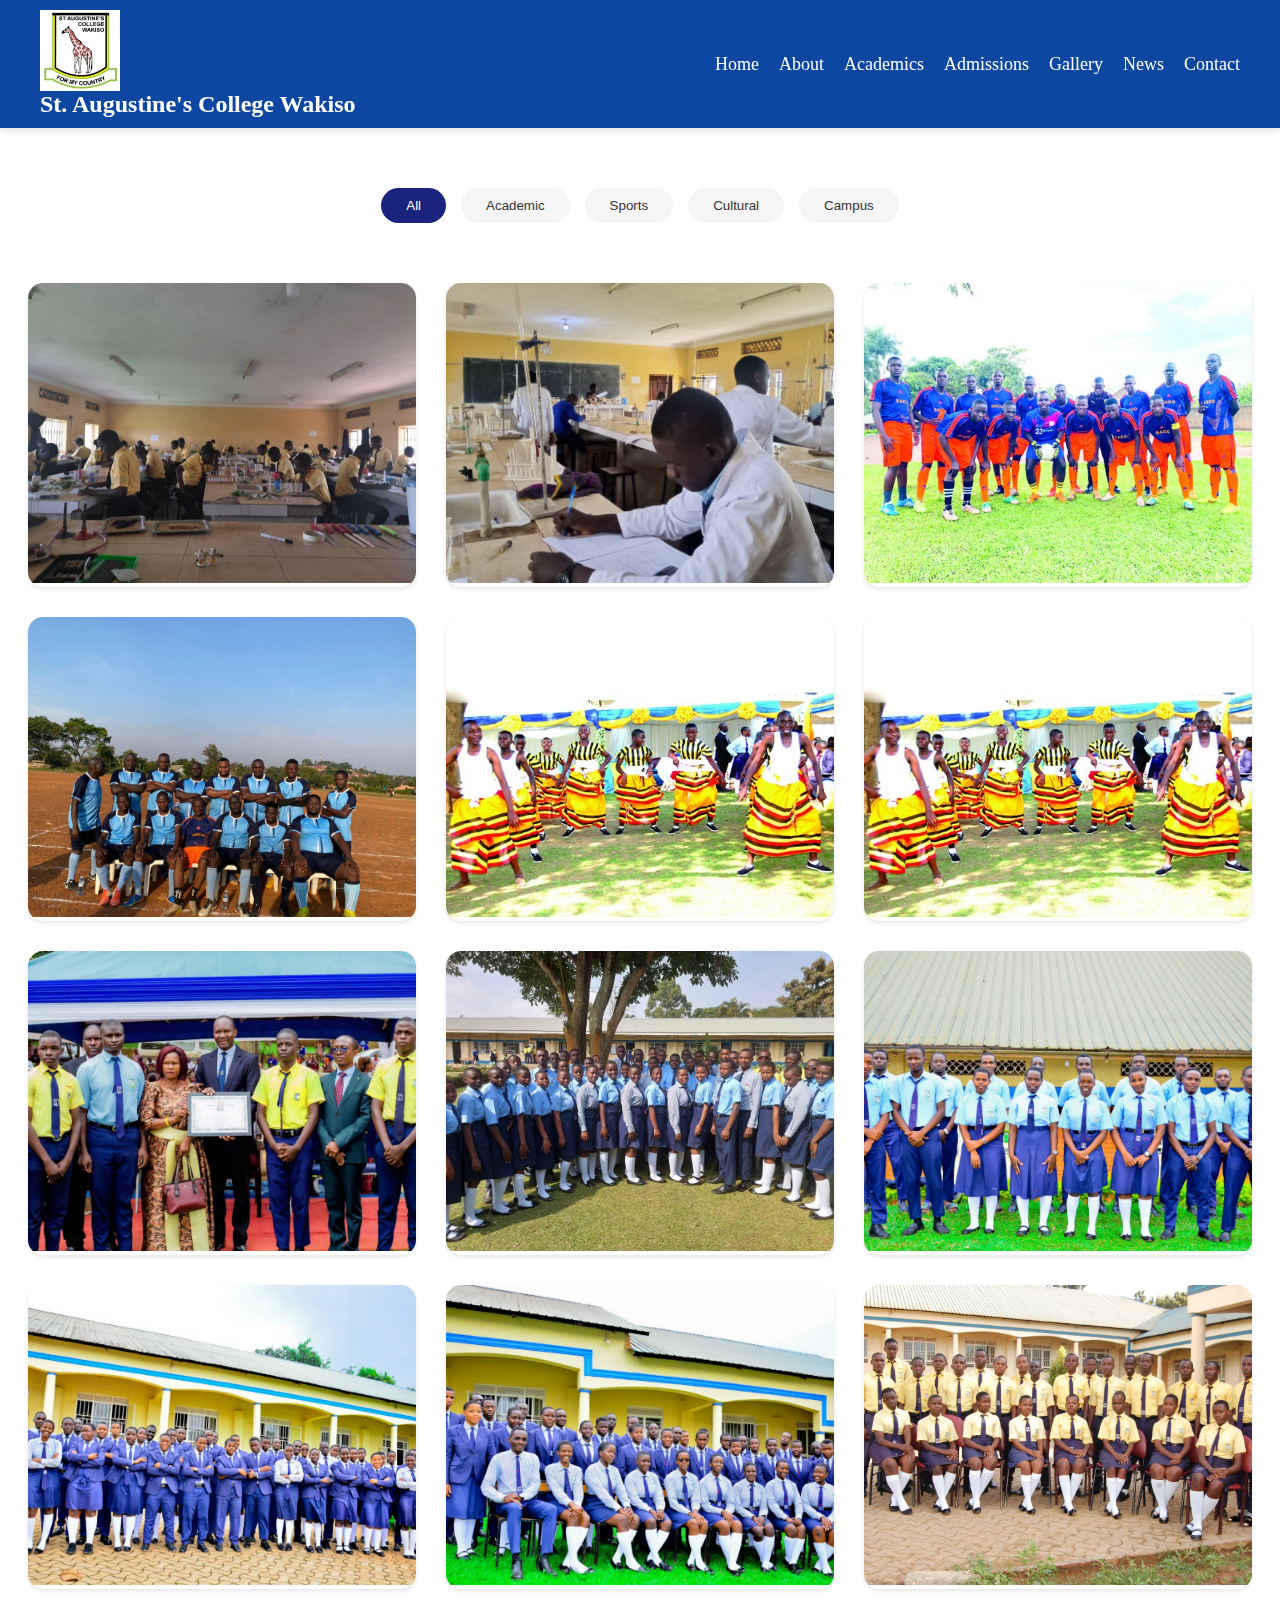
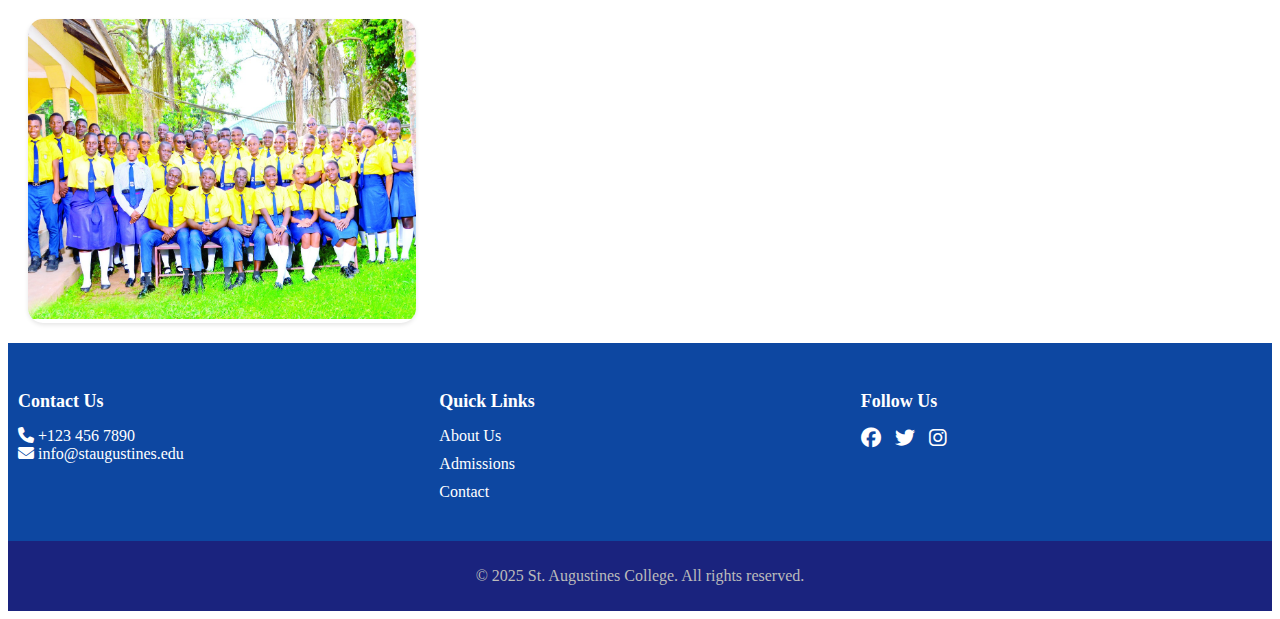
<file: Gallery.html>
<!DOCTYPE html>
<html lang="en">
<head>
    <meta charset="UTF-8">
    <meta name="viewport" content="width=device-width, initial-scale=1.0">
    <title>Gallery - St. Augustine's College</title>
    <link rel="stylesheet" href="gallery.css">
    <link rel="stylesheet" href="uniform.css">
    <link rel="stylesheet" href="https://cdnjs.cloudflare.com/ajax/libs/font-awesome/6.4.0/css/all.min.css">
</head>
<body>
    <header>
        <nav class="navbar">
            <div class="logo">
                <img src="Assets/Images/logo.PNG">
                <h1>St. Augustine's College Wakiso</h1>
            </div>
            <ul class="nav-links">
                <li><a href="index.html">Home</a></li>
                <li><a href="about.html">About</a></li>
                <li><a href="academics.html">Academics</a></li>
                <li><a href="admissions.html">Admissions</a></li>
                <li><a href="gallery.html" class="active">Gallery</a></li>
                <li><a href="news.html">News</a></li>
                <li><a href="contact.html">Contact</a></li>
            </ul>
            <div class="hamburger">
                <span></span>
                <span></span>
                <span></span>
            </div>
        </nav>
    </header>

    <main>
        <section class="page-header">
            <h1>Photo Gallery</h1>
        </section>

        <section class="gallery-filters">
            <button class="filter-btn active" data-filter="all">All</button>
            <button class="filter-btn" data-filter="academic">Academic</button>
            <button class="filter-btn" data-filter="sports">Sports</button>
            <button class="filter-btn" data-filter="cultural">Cultural</button>
            <button class="filter-btn" data-filter="campus">Campus</button>
        </section>

        <section class="gallery-grid">
            <!-- Gallery Items (Sample) -->
            <div class="gallery-item" data-category="academic">
                <img src="Assets/Images/lab.jpg" alt="Laboratory">
                <div class="overlay">
                    <h3>Modern Laboratories</h3>
                    <p>Well-equipped learning facilities</p>
                </div>
            </div>
            <div class="gallery-item" data-category="academic">
                <img src="Assets/Images/Exam.jpg" alt="Laboratory">
                <div class="overlay">
                    <h3>Modern Laboratory</h3>
                    <p>Well-equipped learning facilities during Exams</p>
                </div>
            </div>
            <div class="gallery-item" data-category="sports">
                <img src="Assets/Images/Soccer Team.jpg" alt="Football">
                <div class="overlay">
                    <h3>Football Team</h3>
                    <p>Annual Sports Tournament</p>
                </div>
            </div>
            <div class="gallery-item" data-category="sports">
                <img src="Assets/Images/Teacher's Soccer Team.jpg" alt="Football">
                <div class="overlay">
                    <h3>Football Team</h3>
                    <p>Sports Tournament</p>
                </div>
            </div>
            <div class="gallery-item" data-category="cultural">
                <img src="Assets/Images/MDD.jpg" alt="Cultural Event">
                <div class="overlay">
                    <h3>Annual Day</h3>
                    <p>Cultural Performances</p>
                </div>
            </div>
            <div class="gallery-item" data-category="cultural">
                <img src="Assets/Images/MDD.jpg" alt="Cultural Event">
                <div class="overlay">
                    <h3>Annual Day</h3>
                    <p>Cultural Performances</p>
                </div>
            </div>
            <div class="gallery-item" data-category="cultural">
                <img src="Assets/Images/School event.jpg" alt="Cultural Event">
                <div class="overlay">
                    <h3>Annual Day</h3>
                    <p>Cultural Performances</p>
                </div>
            </div>
            <div class="gallery-item" data-category="campus">
                <img src="Assets/Images/Campus.jpg" alt="Campus">
                <div class="overlay">
                    <h3>Campus View</h3>
                    <p>Beautiful Campus Grounds</p>
                </div>
            </div>
            <div class="gallery-item" data-category="campus">
                <img src="Assets/Images/A level standing.jpg" alt="Campus">
                <div class="overlay">
                    <h3>Campus View</h3>
                    <p>Students on Campus Grounds</p>
                </div>
            </div>
            <div class="gallery-item" data-category="campus">
                <img src="Assets/Images/campus ground 1.jpg" alt="Campus">
                <div class="overlay">
                    <h3>Campus View</h3>
                    <p>Beautiful Campus Grounds</p>
                </div>
            </div>
            <div class="gallery-item" data-category="campus">
                <img src="Assets/Images/campus ground 2.jpg" alt="Campus">
                <div class="overlay">
                    <h3>Campus View</h3>
                    <p>Beautiful Campus Grounds</p>
                </div>
            </div>
            <div class="gallery-item" data-category="campus">
                <img src="Assets/Images/campus ground 4.jpg" alt="Campus">
                <div class="overlay">
                    <h3>Campus View</h3>
                    <p>O'level Students</p>
                </div>
            </div>
            <div class="gallery-item" data-category="campus">
                <img src="Assets/Images/Olevel.jpg" alt="Campus">
                <div class="overlay">
                    <h3>Campus View</h3>
                    <p>O'level Students</p>
                </div>
            </div>
        </section>
    </main>

    <footer>
        <div class="footer">
            <div class="footer-section">
                <h3>Contact Us</h3>
                <p><i class="fas fa-phone"></i> +123 456 7890</p>
                <p><i class="fas fa-envelope"></i> info@staugustines.edu</p>
            </div>
            <div class="footer-section">
                <h3>Quick Links</h3>
                <ul>
                    <li><a href="about.html">About Us</a></li>
                    <li><a href="admissions.html">Admissions</a></li>
                    <li><a href="contact.html">Contact</a></li>
                </ul>
            </div>
            <div class="footer-section">
                <h3>Follow Us</h3>
                <div class="social-links">
                    <a href="#"><i class="fab fa-facebook"></i></a>
                    <a href="#"><i class="fab fa-twitter"></i></a>
                    <a href="#"><i class="fab fa-instagram"></i></a>
                </div>
            </div>
        </div>
        <div class="footer-bottom">
            <p>&copy; 2025 St. Augustines College. All rights reserved.</p>
        </div>
    </footer>
    

    <script src="gallery.js"></script>
</body>
</html>
</file>
<file: gallery.css>
/* Gallery Page Styles */
:root {
    --primary-color: #1a237e;
    --secondary-color: #0d47a1;
    --accent-color: #ffc107;
    --text-color: #333;
    --light-gray: #f5f5f5;
    --white: #ffffff;
    --shadow: 0 2px 4px rgba(0, 0, 0, 0.1);
  }
  
  /* Gallery Filters */
  .gallery-filters {
    display: flex;
    justify-content: center;
    gap: 15px;
    padding: 40px 20px;
    flex-wrap: wrap;
  }
  
  .filter-btn {
    padding: 10px 25px;
    border: none;
    background: var(--light-gray);
    color: var(--text-color);
    border-radius: 25px;
    cursor: pointer;
    transition: all 0.3s ease;
  }
  
  .filter-btn.active {
    background: var(--primary-color);
    color: var(--white);
  }
  
  /* Gallery Grid */
  .gallery-grid {
    display: grid;
    grid-template-columns: repeat(auto-fill, minmax(300px, 1fr));
    gap: 30px;
    padding: 20px;
  }
  
  .gallery-item {
    position: relative;
    border-radius: 15px;
    overflow: hidden;
    box-shadow: var(--shadow);
    cursor: pointer;
  }
  
  .gallery-item img {
    width: 100%;
    height: 300px;
    object-fit: cover;
    transition: transform 0.3s ease;
  }
  
  .gallery-item:hover img {
    transform: scale(1.1);
  }
  
  .overlay {
    position: absolute;
    bottom: 0;
    left: 0;
    right: 0;
    background: linear-gradient(transparent, rgba(0, 0, 0, 0.8));
    padding: 20px;
    color: var(--white);
    transform: translateY(100%);
    transition: transform 0.3s ease;
  }
  
  .gallery-item:hover .overlay {
    transform: translateY(0);
  }
  
  /* Lightbox */
  .lightbox {
    position: fixed;
    top: 0;
    left: 0;
    width: 100%;
    height: 100%;
    background: rgba(0, 0, 0, 0.9);
    display: none;
    justify-content: center;
    align-items: center;
    z-index: 1000;
  }
  
  .lightbox.active {
    display: flex;
  }
  
  .lightbox img {
    max-width: 90%;
    max-height: 90vh;
    border-radius: 5px;
  }
  
  /* Responsive Design */
  @media (max-width: 768px) {
    .gallery-grid {
      grid-template-columns: repeat(auto-fill, minmax(250px, 1fr));
    }
    
    .filter-btn {
      padding: 8px 20px;
      font-size: 0.9em;
    }
  }
</file>
<file: uniform.css>
header {
    background-color: #0d47a1;
    padding: 10px 0;
    box-shadow: 0 4px 6px rgba(0, 0, 0, 0.1);
    width: 100%;
    position: fixed; /* Make the header fixed at the top */
    top: 0; /* Position it at the top */
    left: 0; /* Make it span the full width */
    z-index: 1000; /* Ensure it stays above other content */
}

/* Navbar styling */
.navbar {
    display: flex;
    align-items: center;
    justify-content: space-between;
    max-width: 1200px;
    margin: 0 auto;
    padding: 0 20px;
}

/* Logo styling */
.logo h1 {
    margin: 0;
    font-size: 24px;
    color: white;
}

/* Navigation links styling */
.nav-links {
    list-style: none;
    display: flex;
    margin: 0;
    padding: 0;
}

.nav-links li {
    margin-left: 20px;
}

.nav-links a {
    text-decoration: none;
    color: #333;
    font-size: 18px;
}

.nav-links a:hover {
    color: #007bff;
}

/* Hamburger menu styling for mobile view */
.hamburger {
    display: none;
    flex-direction: column;
    cursor: pointer;
}

.hamburger span {
    height: 3px;
    width: 25px;
    background: white;
    margin: 4px 0;
}

/* Responsive styling */
@media (max-width: 768px) {
    .nav-links {
        display: none;
        flex-direction: column;
        width: 100%;
        text-align: center;
    }

    .nav-links li {
        margin: 10px 0;
    }

    .hamburger {
        display: flex;
    }

    .hamburger.active + .nav-links {
        display: flex;
    }
}

/* Add padding to body to account for fixed navbar */
body {
    padding-top: 60px; /* Adjust based on the height of your fixed header */
}

/* Logo styling */
.logo img {
    width: 80px; /* Adjust the width as needed */
    height: auto; /* Maintain aspect ratio */
    display: block; /* Ensure the image is displayed as a block element */
    margin: 0; /* Remove any default margin */
}


/* Navigation links styling */
.nav-links {
    list-style: none;
    display: flex;
    margin: 0;
    padding: 0;
}

.nav-links li {
    margin-left: 20px;
}

.nav-links a {
    text-decoration: none;
    color: white;
    font-size: 18px;
}

.nav-links a:hover {
    color: #007bff;
}

/* Hamburger menu styling for mobile view */
.hamburger {
    display: none;
    flex-direction: column;
    cursor: pointer;
}

.hamburger span {
    height: 3px;
    width: 25px;
    background: #333;
    margin: 4px 0;
}

/* Responsive styling */
@media (max-width: 768px) {
    .nav-links {
        display: none;
        flex-direction: column;
        width: 100%;
        text-align: center;
    }

    .nav-links li {
        margin: 10px 0;
    }

    .hamburger {
        display: flex;
    }

    .hamburger.active + .nav-links {
        display: flex;
    }
}

    /*footer*/
    /* General footer styling */
    .footer {
        background-color:#0d47a1;
        color: #fff;
        padding: 20px 0;
        display: flex;
        justify-content: space-around;
        flex-wrap: wrap;
        width: 100%;
        box-sizing: border-box;
    }
    
    .footer-section {
        flex: 1;
        min-width: 200px;
        margin: 10px;
    }
    
    .footer-section h3 {
        margin-bottom: 15px;
        font-size: 18px;
    }
    
    .footer-section p, 
    .footer-section ul, 
    .footer-section .social-links {
        margin: 0;
        padding: 0;
        list-style: none;
    }
    
    .footer-section ul li {
        margin-bottom: 10px;
    }
    
    .footer-section a {
        color: #fff;
        text-decoration: none;
    }
    
    .footer-section a:hover {
        color: #007bff;
    }
    
    /* Social links styling */
    .social-links a {
        display: inline-block;
        margin-right: 10px;
        font-size: 20px;
    }
    
    .footer-bottom {
        text-align: center;
        padding: 10px 0;
        background-color:#1a237e;
        color: #bbb;
        width: 100%;
        box-sizing: border-box;
    }
</file>
